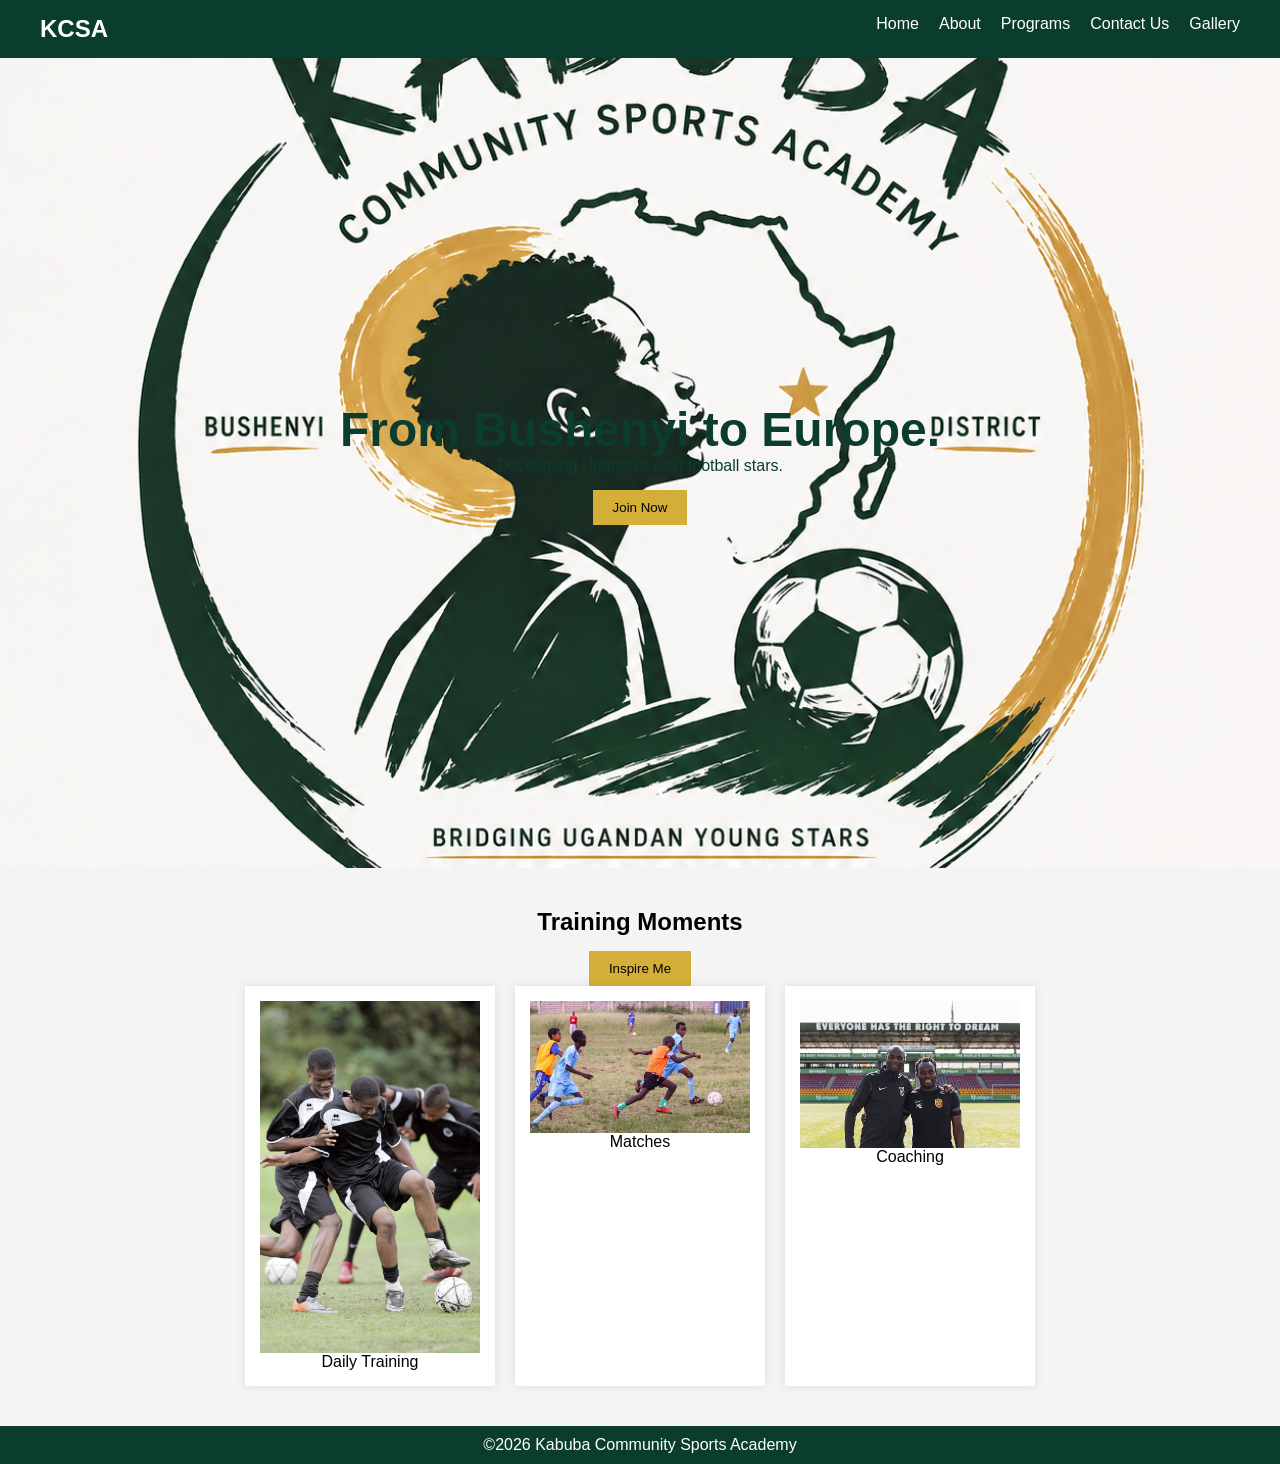
<file: index.html>
<!DOCTYPE html>
<html lang="en">
<head>
    <meta charset="UTF-8">
    <meta name="viewport" content="width=device-width, initial-scale=1.0">
    <title>Kabuba Community Academy</title>
    <link rel="stylesheet" href="CSS/style.css">
</head>
<body>

<nav class="navbar">
    <h2>KCSA</h2>
    <ul>
        <li><a href="index.html">Home</a></li>
        <li><a href="about.html">About</a></li>
        <li><a href="programs.html">Programs</a></li>
        <li><a href="contactus.html">Contact Us</a></li>
        <li><a href="gallery.html">Gallery</a></li>
    </ul>
</nav>

<section class="hero">
    <h1>From Bushenyi to Europe.</h1>
    <p>Developing Uganda's next football stars.</p>
    <button class="btn" onclick="joinMessage()">
        Join Now
    </button>
</section>


<section class="section">
    <h2 id="welcome-text">
        Training Moments
    </h2>
    <button onclick="changeText()" class="btn">
        Inspire Me
    </button>
    <div class="cards">
        <div class="card">
            <img src="images/image7.jpg">
            <p>Daily Training</p>
        </div>
        <div class="card">
            <img src="images/image6.jpg">
            <p>Matches</p>
        </div>
        <div class="card">
            <img src="images/coaches images.jpg">
            <p>Coaching</p>
        </div>
    </div>
</section>
<footer>&copy;2026 Kabuba Community Sports Academy</footer>
<script src="script.js"></script>
</body>
</html>
</file>
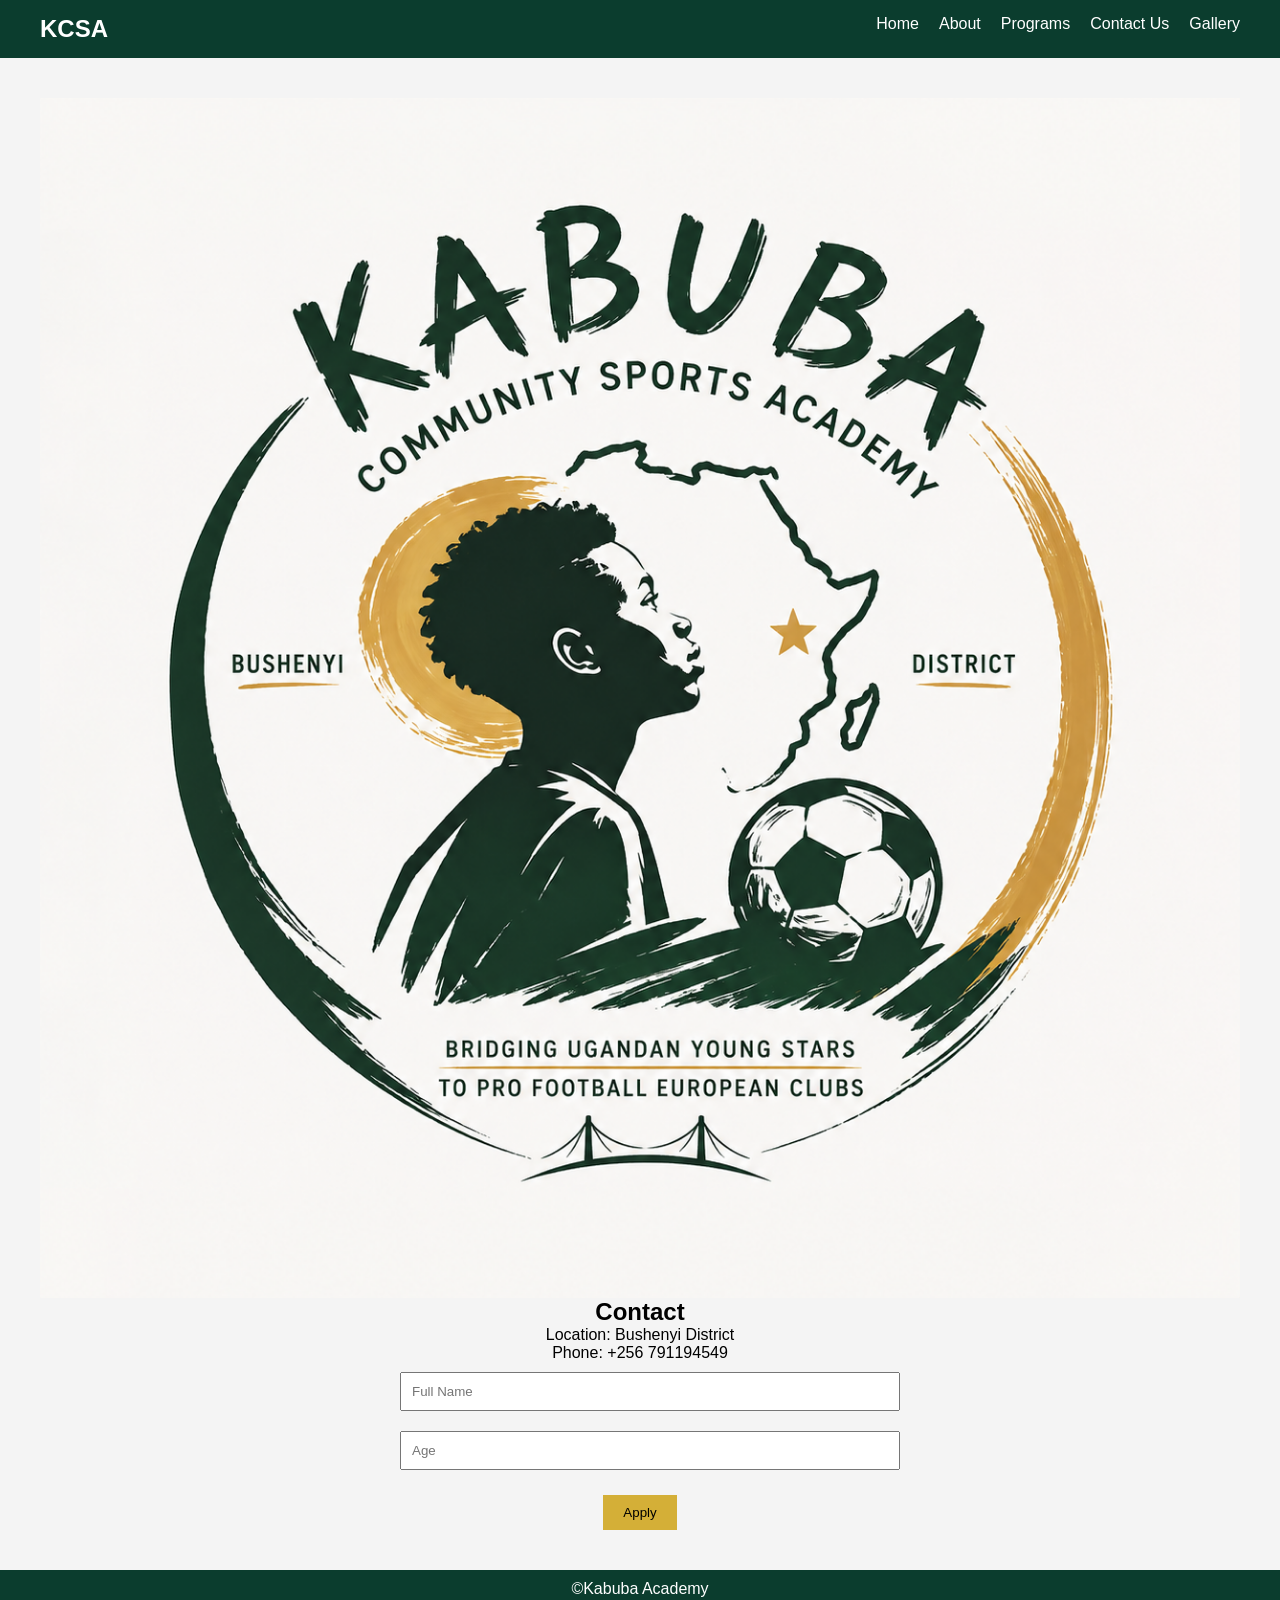
<file: contactus.html>
<!DOCTYPE html>
<html lang="en">
<head>
    <meta charset="UTF-8">
    <meta name="viewport" content="width=device-width, initial-scale=1.0">
    <title>Contact Us</title>
    <link rel="stylesheet" href="CSS/style.css">
</head>
<body>
    <nav class="navbar">
    <h2>KCSA</h2>
    <ul>
        <li><a href="index.html">Home</a></li>
        <li><a href="about.html">About</a></li>
        <li><a href="programs.html">Programs</a></li>
        <li><a href="contactus.html">Contact Us</a></li>
        <li><a href="gallery.html">Gallery</a></li>
    </ul>
</nav>
<section class="section">
    <img src="images/team logo.jpg">
    <h1>Contact</h1>
    <p>Location: Bushenyi District</p>
    <p>Phone: +256 791194549</p>

    <form onsubmit="return validateForm()">
        <input type="text" id="name" placeholder="Full Name">
        <input type="number"  placeholder="Age">
        <button class="btn">Apply</button>
    </form>
</section>

<footer>&copy;Kabuba Academy</footer>
<script src="script.js"></script>
</body>
</html>
</file>
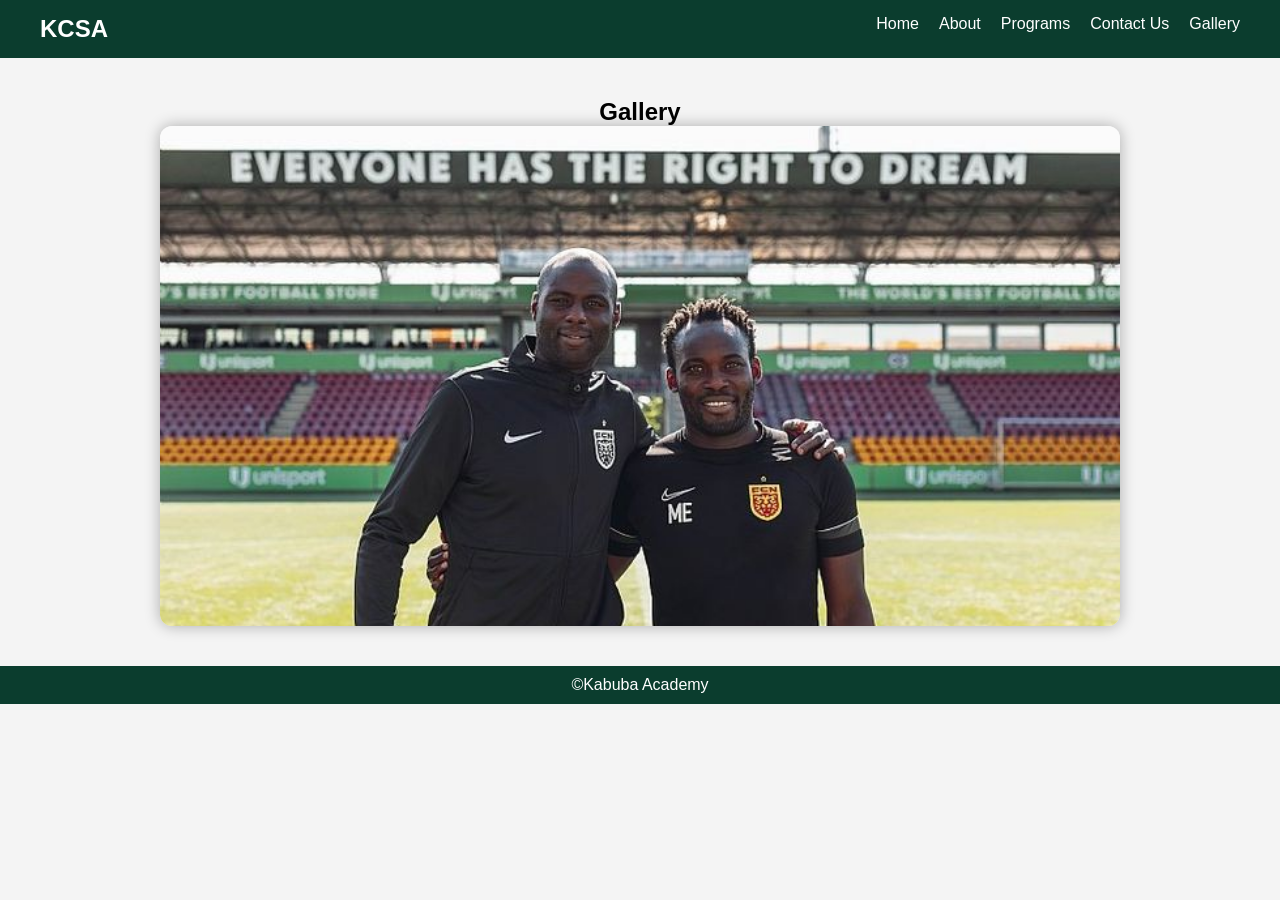
<file: gallery.html>
<!DOCTYPE html>
<html lang="en">
<head>
    <meta charset="UTF-8">
    <meta name="viewport" content="width=device-width, initial-scale=1.0">
    <title>Gallery</title>
    <link rel="stylesheet" href="CSS/style.css">
</head>
<body>
    <nav class="navbar">
    <h2>KCSA</h2>
    <ul>
        <li><a href="index.html">Home</a></li>
        <li><a href="about.html">About</a></li>
        <li><a href="programs.html">Programs</a></li>
        <li><a href="contactus.html">Contact Us</a></li>
        <li><a href="gallery.html">Gallery</a></li>
    </ul>
</nav>
<section class="section">
    <h1>Gallery</h1>
    <div class="slideshow-container">
        <img id="slider" src="images/coaches images.jpg">
    </div>
</section>
<footer>&copy;Kabuba Academy</footer>
<script src="script.js"></script>    
</body>
</html>
</file>
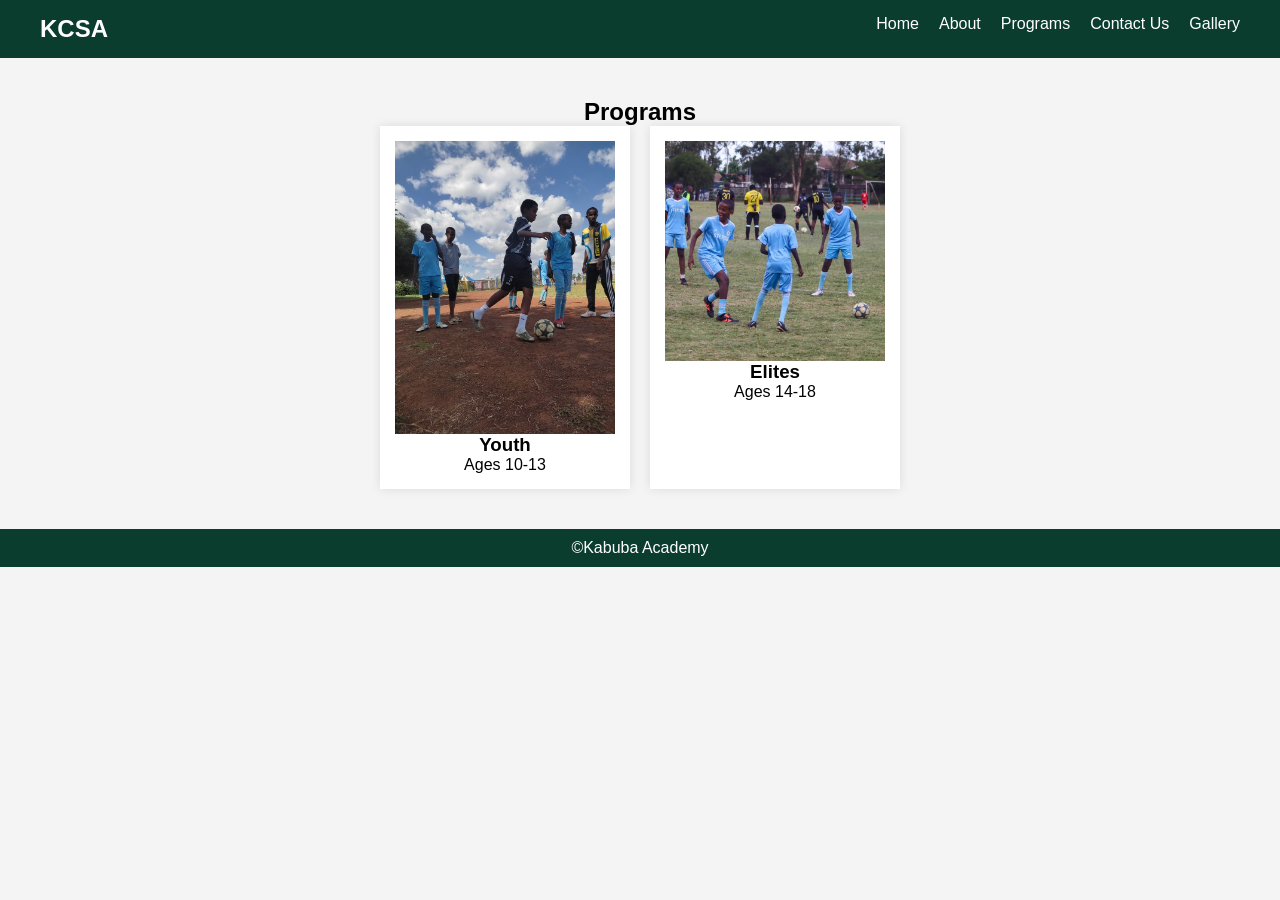
<file: programs.html>
<!DOCTYPE html>
<html lang="en">
<head>
    <meta charset="UTF-8">
    <meta name="viewport" content="width=device-width, initial-scale=1.0">
    <title>Programs</title>
    <link rel="stylesheet" href="CSS/style.css">
</head>
<body>
    <nav class="navbar">
    <h2>KCSA</h2>
    <ul>
        <li><a href="index.html">Home</a></li>
        <li><a href="about.html">About</a></li>
        <li><a href="programs.html">Programs</a></li>
        <li><a href="contactus.html">Contact Us</a></li>
        <li><a href="gallery.html">Gallery</a></li>
    </ul>
</nav>

<section class="section">
    <h1>Programs</h1>
    <div class="cards">
        <div class="card">
            <img src="images/image4.jpg">
            <h3>Youth</h3>
            <p>Ages 10-13</p>
        </div>
        <div class="card">
            <img src="images/image2.jpg">
            <h3>Elites</h3>
            <p>Ages 14-18</p>
        </div>
    </div>
</section>
<footer>&copy;Kabuba Academy</footer>
<script src="script.js"></script>
</body>
</html>
</file>
<file: CSS/style.css>
*{
    margin: 0;
    padding: 0;
    box-sizing: border-box;
    font-family: Arial, Helvetica, sans-serif;
}
body{
    background: #f4f4f4;
}
.navbar{
    background: #0b3d2e;
    color: white;
    display: flex;
    justify-content: space-between;
    padding: 15px 40px;
    position: sticky;
    top: 0%;
}
.navbar ul{
    list-style: none;
    display: flex;
}
.navbar ul li{
    margin-left: 20px;
}
.navbar a {
    color: white;
    text-decoration: none;
}
/* Hero*/
.hero{
    height: 90vh;
    background: url('../images/team\ logo.jpg') center/cover no-repeat;
    color: #0b3d2e;
    display: flex;
    flex-direction: column;
    justify-content: center;
    align-items: center;
    text-align: center;
}
.hero h1{
    font-size: 3rem;
}
.btn {
    margin-top: 15px;
    padding: 10px 20px;
    background: #d4af37;
    border: none;
    cursor: pointer;
}
.section{
    padding: 40px;
    text-align: center;
}
.cards{
    display: flex;
    justify-content: center;
    gap: 20px;
    flex-wrap: wrap;
}
.card{
    background: white;
    padding: 15px;
    width: 250px;
    box-shadow: 0 0 10px rgba(0, 0, 0, 0.1);
    transition: 0.3s;
}

.cards:hover{
    transform: scale(1.05);
}
img {
    width: 100%;
    display: block;
}
.gallery{
    display: grid;
    grid-template-columns: repeat(auto-fit, minmax(200px, 1fr));
    gap: 10px;

}
form {
    max-width: 500px;
    margin: auto;
}
form input, textarea, form select{
    width: 100%;
    margin: 10px;
    padding: 10px;
}
footer{
    background: #0b3d2e;
    color: white;
    text-align: center;
    padding: 10px;
}
.slideshow-container {
  width: 80%;
  max-width: 1000px;
  margin: auto;
}

#slider {
  width: 100%;
  height: 500px;
  object-fit: cover;
  border-radius: 12px;
  box-shadow: 0 0 15px rgba(0,0,0,0.3);
  transition: 0.5s;
}

#slider:hover {
  transform: scale(1.01);
}
</file>
